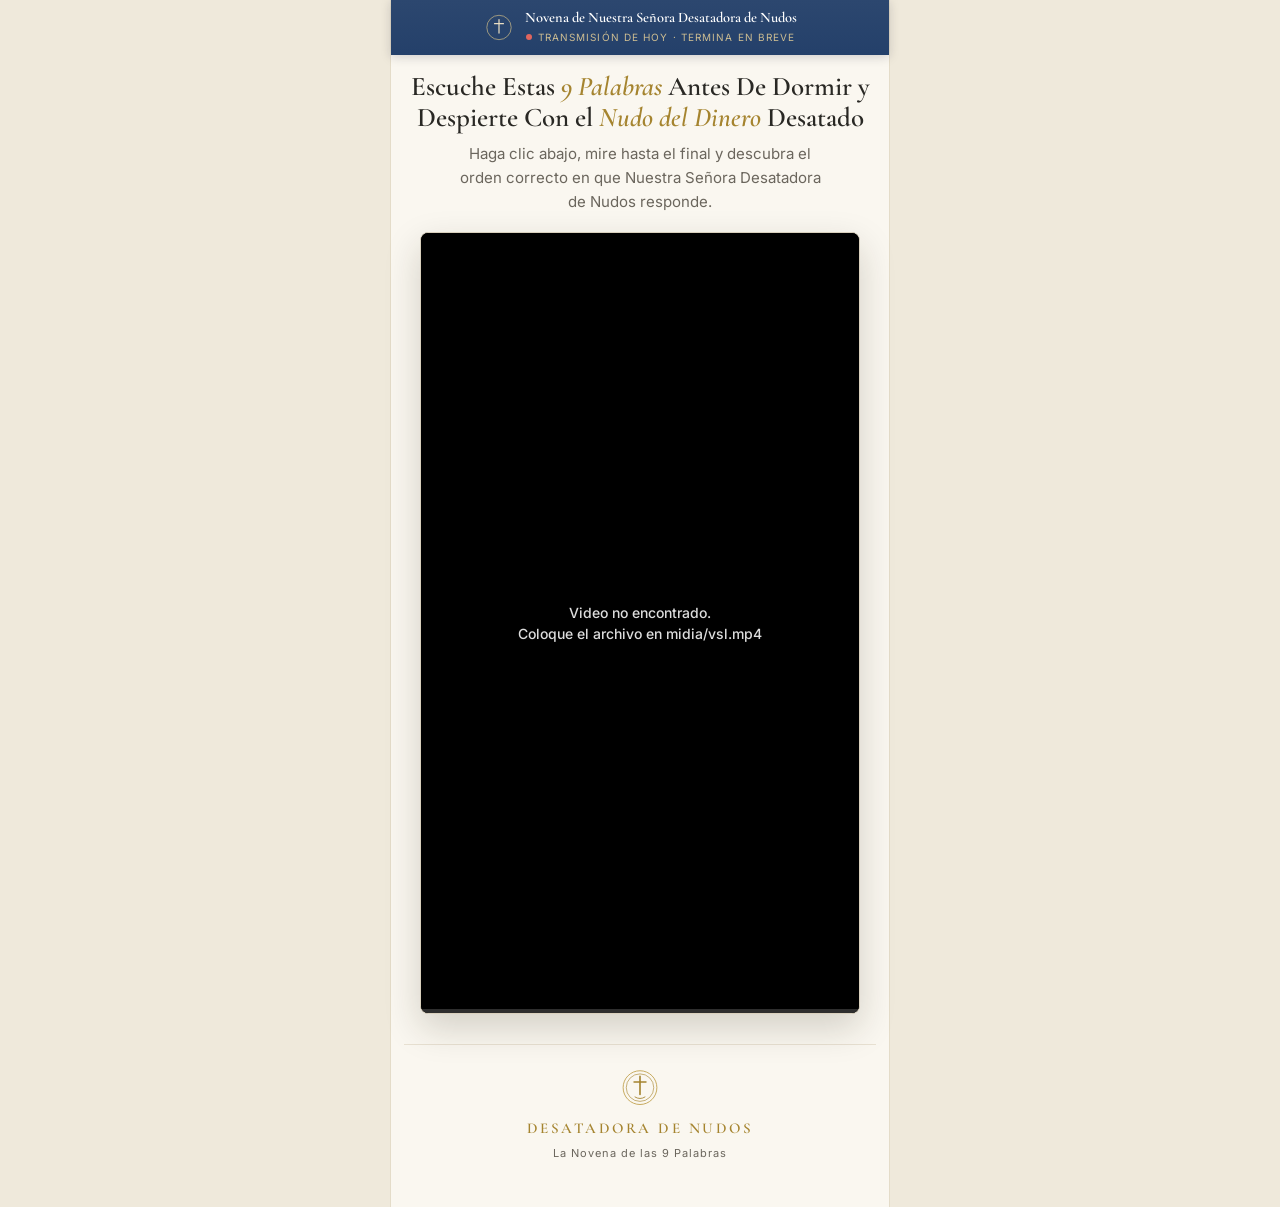
<file: index.html>
<!DOCTYPE html>
<html lang="es-419">
<head>
<meta charset="UTF-8">
<meta name="viewport" content="width=device-width, initial-scale=1">

<!-- =====================================================================
     CONFIGURACAO — so mexer aqui.
       (Pixel e UTMify: colar os snippets novos nos pontos marcados ">>> COLAR AQUI" logo abaixo)
       CHECKOUT   : link do checkout com o preco novo ("" = botao nao leva a lugar nenhum)
       VIDEO      : arquivo da VSL dentro de /midia
       CAPA       : imagem mostrada antes do play ("" = fundo preto)
       BOTAO_SEG  : segundo do video em que o botao aparece.
                    ATENCAO: no original o comentario dizia 29:40 (= 1780 s), mas o valor
                    em uso era 2014 s (33:34). Confirmar o tempo certo do pitch no video novo.
     Original intacto em _original/index-original.html
     ===================================================================== -->
<script>
window.CONFIG = {
  CHECKOUT:  "",
  VIDEO:     "midia/vsl.mp4",
  CAPA:      "",
  BOTAO_SEG: 2014
};
</script>

<!-- >>> COLAR AQUI o snippet do Meta Pixel da conta nova (no topo do head) <<< -->

<title>Novena Desatadora de Nudos</title>
<meta name="description" content="La Novena de las 9 Palabras que desatan los nudos. Nuestra Señora Desatadora de Nudos.">

<!-- >>> COLAR AQUI o snippet da UTMify da conta nova <<< -->

<link rel="icon" href="data:image/svg+xml,<svg xmlns='http://www.w3.org/2000/svg' viewBox='0 0 64 64'><rect width='64' height='64' rx='12' fill='%23fbf8f1'/><circle cx='32' cy='33' r='20' fill='none' stroke='%23a5842f' stroke-width='2.4'/><path d='M32 18 V46 M23 27 H41' stroke='%23a5842f' stroke-width='3' stroke-linecap='round'/></svg>">
<!-- fontes locais (antes vinham do Google Fonts). display=swap: texto pinta na hora com a fonte do sistema. -->
<link rel="stylesheet" href="fonts/fonts.css">
<style>
  :root{
    --paper:#faf7f0; --paper2:#ffffff; --ink:#292824; --muted:#6b665d; --line:#e8e1d2;
    --gold:#a5842f; --gold-l:#c0a04c; --blue:#2f4d7d; --crimson:#8a2622;
    --green:#2e8b57; --green-d:#25714a;
  }
  *{box-sizing:border-box;margin:0;padding:0;-webkit-tap-highlight-color:transparent}
  body{font-family:'Inter',system-ui,sans-serif;background:#efe9db;color:var(--ink);line-height:1.6;-webkit-font-smoothing:antialiased}
  .wrap{max-width:500px;margin:0 auto;min-height:100dvh;background:var(--paper);border-left:1px solid #e4dcc9;border-right:1px solid #e4dcc9}
  .serif,h1,h2{font-family:'Cormorant Garamond',Georgia,serif;line-height:1.16}

  /* CABEÇALHO DE TRANSMISSÃO — estilo missa */
  .mass{display:flex;align-items:center;justify-content:center;gap:11px;background:linear-gradient(180deg,#2c476f,#24406a);color:#e9ddc2;padding:10px 15px;position:sticky;top:0;z-index:20;box-shadow:0 2px 10px rgba(20,20,40,.18);text-align:center}
  .mass svg{flex:0 0 auto}
  .mass .mt{font-family:'Cormorant Garamond',serif;font-size:14.5px;font-weight:600;line-height:1.14;color:#fff}
  .mass .ms{font-size:10px;letter-spacing:1.1px;color:#cdbd92;text-transform:uppercase;margin-top:2px;display:flex;align-items:center;justify-content:center;gap:6px}
  .mass .ms .dot{width:6px;height:6px;border-radius:50%;background:#e0655e;flex:0 0 auto;animation:blink 1.7s infinite}
  @keyframes blink{0%,100%{opacity:.35}50%{opacity:1}}

  main{padding:16px 13px 0}
  .brand{text-align:center;margin-bottom:16px}
  .brand svg{display:block;margin:0 auto 8px}
  .brand .name{font-family:'Cormorant Garamond',serif;font-size:15px;font-weight:600;letter-spacing:2.5px;text-transform:uppercase;color:var(--gold)}
  .brand .sub{font-size:11px;color:var(--muted);letter-spacing:1px;margin-top:2px}

  /* VÍDEO — moldura realista, player proprio (9:16, mesma proporcao do VTurb) */
  .video{position:relative;width:100%;max-width:440px;margin:0 auto;border-radius:8px;overflow:hidden;line-height:0;
    border:1px solid #d9d0bd;box-shadow:0 14px 36px rgba(40,32,10,.18);background:#000;aspect-ratio:9/16}
  .video video{width:100%;height:100%;object-fit:contain;display:block;background:#000}
  .video .play{position:absolute;inset:0;display:flex;align-items:center;justify-content:center;cursor:pointer;background:rgba(0,0,0,.18);transition:opacity .2s}
  .video .play i{width:64px;height:64px;border-radius:50%;background:rgba(255,255,255,.92);display:flex;align-items:center;justify-content:center;box-shadow:0 6px 18px rgba(0,0,0,.28)}
  .video .play i::before{content:"";border-style:solid;border-width:11px 0 11px 18px;border-color:transparent transparent transparent #1b1e26;margin-left:4px}
  .video.tocando .play{opacity:0;pointer-events:none}
  .video .bar{position:absolute;left:0;right:0;bottom:0;height:4px;background:rgba(255,255,255,.18)}
  .video .bar b{display:block;height:100%;width:0;background:var(--gold-l);transition:width .25s linear}
  .video .aviso{position:absolute;inset:0;display:none;align-items:center;justify-content:center;text-align:center;padding:24px;
    color:#ddd;font:500 14px/1.5 'Inter',sans-serif}
  .video.sem-video .aviso{display:flex}
  .video.sem-video .play{display:none}

  /* CTA — sólido e digno */
  .cta{display:block;width:100%;max-width:360px;margin:16px auto 8px;border:none;border-radius:8px;padding:17px;
    background:var(--green);color:#fff;font-family:'Inter';font-size:18px;font-weight:700;letter-spacing:.5px;
    text-align:center;text-transform:uppercase;cursor:pointer;text-decoration:none;line-height:1.28;
    box-shadow:0 6px 16px rgba(46,139,87,.28);transition:.15s}
  @keyframes pulsa{
    0%,100%{transform:scale(1);box-shadow:0 6px 16px rgba(46,139,87,.28)}
    50%{transform:scale(1.035);box-shadow:0 12px 30px rgba(46,139,87,.44)}
  }
  .cta{animation:pulsa 2.4s ease-in-out infinite}
  @media (prefers-reduced-motion:reduce){.cta{animation:none}}
  .cta:hover{background:var(--green-d)}
  .cta:active{transform:translateY(1px)}
  .ctasub{text-align:center;color:var(--muted);font-size:13.5px;margin:0 auto 6px;max-width:350px;line-height:1.55}

  h1{font-size:clamp(21px,5.6vw,27px);font-weight:600;text-align:center;color:var(--ink);line-height:1.18;margin-bottom:8px}
  h1 em{font-style:italic;color:var(--gold)}
  .kicker{text-align:center;color:var(--muted);font-size:15px;max-width:380px;margin:0 auto 18px;line-height:1.6}

  footer{text-align:center;margin-top:30px;padding:22px 22px 30px;border-top:1px solid var(--line);color:#9a9382;font-size:11.5px;line-height:1.75}
</style>
</head>
<body>
<div class="wrap">

  <div class="mass">
    <svg width="30" height="30" viewBox="0 0 64 64" fill="none">
      <circle cx="32" cy="33" r="26" stroke="#d9c48a" stroke-width="1.4"/>
      <path d="M32 16 V45 M22.5 25 H41.5" stroke="#e9ddc2" stroke-width="2.6" stroke-linecap="round"/>
    </svg>
    <div>
      <div class="mt">Novena de Nuestra Señora Desatadora de Nudos</div>
      <div class="ms"><span class="dot"></span>Transmisión de hoy · termina en breve</div>
    </div>
  </div>

  <main>
    <h1>Escuche Estas <em>9 Palabras</em> Antes De Dormir y Despierte Con el <em>Nudo del Dinero</em> Desatado</h1>
    <p class="kicker">Haga clic abajo, mire hasta el final y descubra el orden correcto en que Nuestra Señora Desatadora de Nudos responde.</p>

    <!-- VÍDEO: player proprio, arquivo em /midia. Sem barra de busca (estilo VSL):
         toque = play/pausa; a barra dourada so mostra o progresso. -->
    <div class="video" id="player">
      <video id="vsl" playsinline preload="metadata" controlslist="nodownload noplaybackrate" disablepictureinpicture></video>
      <div class="play" id="playBtn" aria-label="Reproducir"><i></i></div>
      <div class="bar"><b id="barra"></b></div>
      <div class="aviso">Video no encontrado.<br>Coloque el archivo en midia/vsl.mp4</div>
    </div>
    <script>
    (function(){
      var box = document.getElementById("player"), v = document.getElementById("vsl"),
          btn = document.getElementById("playBtn"), barra = document.getElementById("barra"),
          CHAVE = "vsl_pos_" + CONFIG.VIDEO;
      if (CONFIG.CAPA) v.poster = CONFIG.CAPA;
      v.src = CONFIG.VIDEO;
      v.addEventListener("error", function(){ box.classList.add("sem-video"); });

      // continua de onde a pessoa parou (se voltar para a pagina)
      v.addEventListener("loadedmetadata", function(){
        try { var p = parseFloat(localStorage.getItem(CHAVE)); if (p > 5 && p < v.duration - 5) v.currentTime = p; } catch(e){}
      });
      function alterna(){ if (v.paused) v.play(); else v.pause(); }
      btn.addEventListener("click", alterna);
      v.addEventListener("click", alterna);
      v.addEventListener("play",  function(){ box.classList.add("tocando"); });
      v.addEventListener("pause", function(){ box.classList.remove("tocando"); });
      var ultimo = 0;
      v.addEventListener("timeupdate", function(){
        if (v.duration) barra.style.width = (v.currentTime / v.duration * 100) + "%";
        if (Math.abs(v.currentTime - ultimo) > 3) { ultimo = v.currentTime; try { localStorage.setItem(CHAVE, v.currentTime); } catch(e){} }
      });
    })();

    /* copiar fica mais dificil: sem botao direito nem arrastar, sem Ctrl+S, Ctrl+U, F12. */
    (function(){
      document.addEventListener("contextmenu",function(e){e.preventDefault();});
      document.addEventListener("dragstart",function(e){e.preventDefault();});
      document.addEventListener("keydown",function(e){
        var c=(e.key||"").toUpperCase();
        if(e.key==="F12"||((e.ctrlKey||e.metaKey)&&(c==="S"||c==="U"||(e.shiftKey&&(c==="I"||c==="J"||c==="C"))))){e.preventDefault();}
      });
    })();
    </script>

    <a href="#" class="cta" id="ctaBtn" style="display:none">¡QUIERO CONTRIBUIR Y DESATAR MIS NUDOS AHORA!</a>
    <p class="ctasub" id="ctasub" style="display:none">Rece los nueve días. Si los nudos no empiezan a soltarse, el padre le devuelve su contribución completa, y la novena sigue siendo suya.</p>

    <footer>
      <div class="brand" style="margin-bottom:14px">
        <svg width="40" height="40" viewBox="0 0 64 64" fill="none">
          <circle cx="32" cy="33" r="27" stroke="#c0a04c" stroke-width="1.4"/>
          <circle cx="32" cy="33" r="22" stroke="#a5842f" stroke-width="1"/>
          <path d="M32 15 V44 M22.5 24 H41.5" stroke="#a5842f" stroke-width="2.6" stroke-linecap="round"/>
          <path d="M24 48 q8 5 16 0" stroke="#a5842f" stroke-width="1.4" stroke-linecap="round"/>
        </svg>
        <div class="name">Desatadora de Nudos</div>
        <div class="sub">La Novena de las 9 Palabras</div>
      </div>
    </footer>
  </main>
</div>

<script>
  /* O href entra JA no carregamento (e nao no clique), pra UTMify conseguir decorar o link. */
  var cta = document.getElementById('ctaBtn'), ctasub = document.getElementById('ctasub');
  if (CONFIG.CHECKOUT) cta.href = CONFIG.CHECKOUT;
  cta.addEventListener('click', function(e){
    // Sem evento de pixel aqui de proposito: InitiateCheckout/Purchase ficam no checkout.
    if (cta.getAttribute('href') === '#') e.preventDefault();
  });

  /* BOTÃO SINCRONIZADO COM O TEMPO DO VÍDEO, NUNCA COM O TEMPO DE PÁGINA.
     Se a pessoa deixa o vídeo parado, ele não avança e o botão não aparece. */
  var revealed = false;
  function reveal(){ if (revealed) return; revealed = true; cta.style.display = 'block'; ctasub.style.display = 'block'; }
  var vsl = document.getElementById('vsl');
  vsl.addEventListener('timeupdate', function(){ if (vsl.currentTime >= CONFIG.BOTAO_SEG) reveal(); });
  vsl.addEventListener('ended', reveal);
</script>
</body>
</html>
</file>
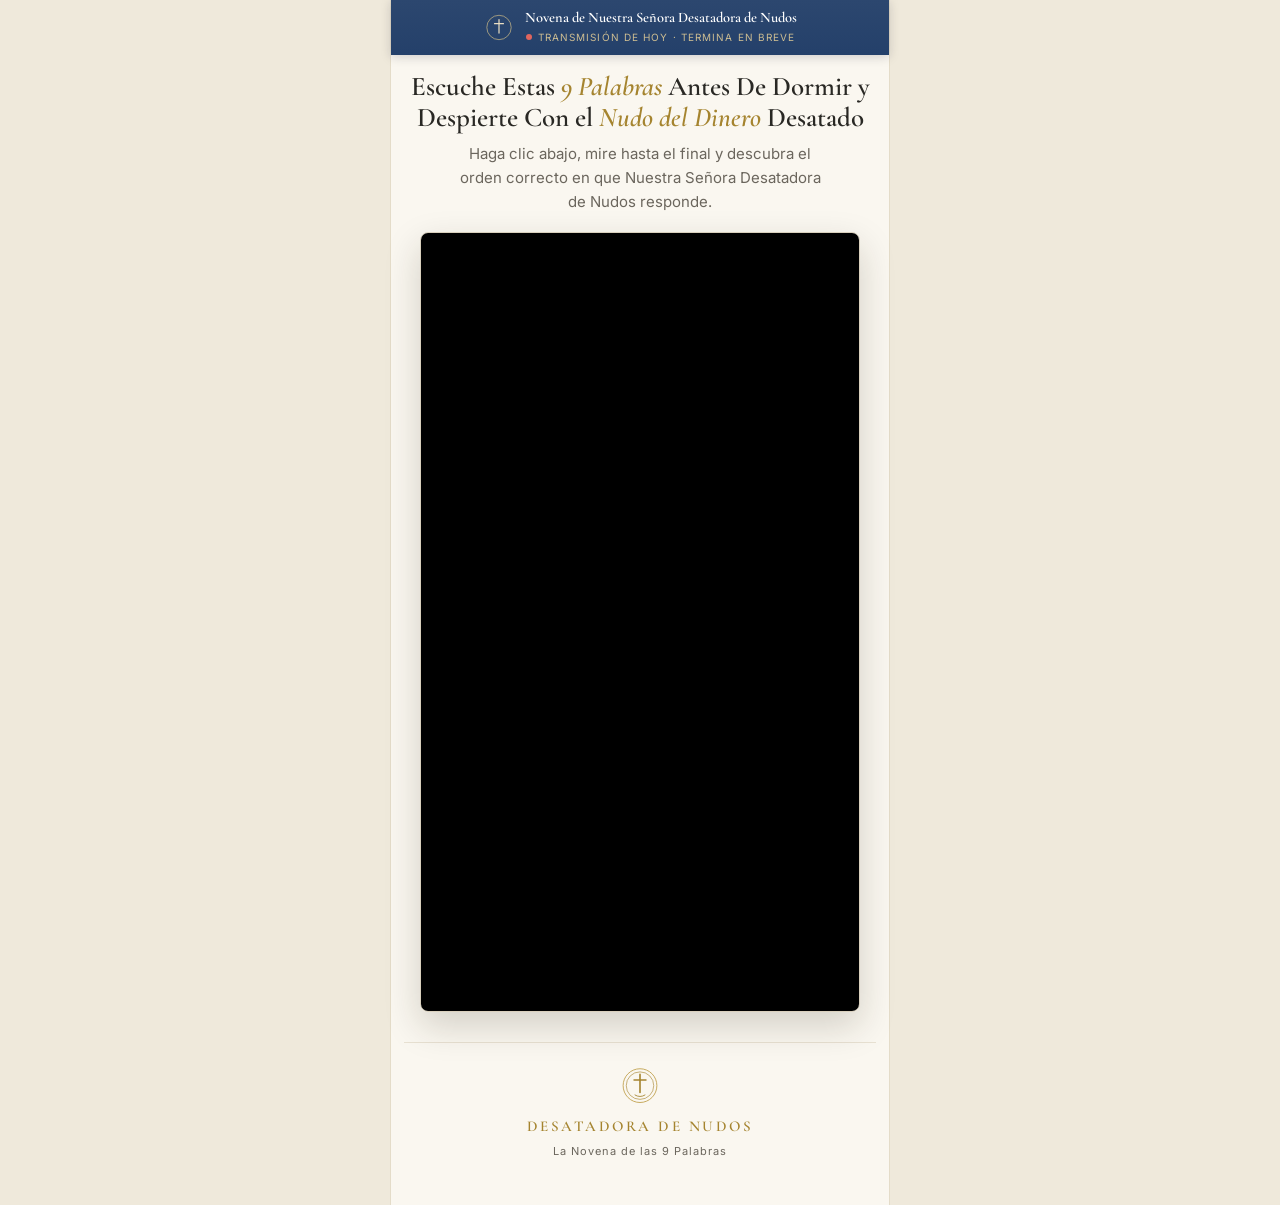
<file: _original/index-original.html>
<!DOCTYPE html>
<html lang="es-419">
<head>
<meta charset="UTF-8">
<meta name="viewport" content="width=device-width, initial-scale=1">
<link rel="preconnect" href="https://connect.facebook.net" crossorigin>
<!-- Meta Pixel: no TOPO do <head> pra o PageView disparar na 1a pintura, antes de o trafego mobile quicar.
     E o MESMO pixel da campanha BR (1560440145336143), por decisao do Iago em 11/09. Nao e engano:
     se um dia virar pixel proprio do LATAM, trocar o id nos DOIS lugares, no fbq('init') e no <noscript>. -->
<script>
!function(f,b,e,v,n,t,s)
{if(f.fbq)return;n=f.fbq=function(){n.callMethod?
n.callMethod.apply(n,arguments):n.queue.push(arguments)};
if(!f._fbq)f._fbq=n;n.push=n;n.loaded=!0;n.version='2.0';
n.queue=[];t=b.createElement(e);t.async=!0;t.fetchPriority='high';
t.src=v;s=b.getElementsByTagName(e)[0];
s.parentNode.insertBefore(t,s)}(window, document,'script',
'https://connect.facebook.net/en_US/fbevents.js');
fbq('init', '1560440145336143');
fbq('track', 'PageView');
</script>
<noscript><img height="1" width="1" style="display:none"
src="https://www.facebook.com/tr?id=1560440145336143&ev=PageView&noscript=1"/></noscript>
<title>Novena Desatadora de Nudos</title>
<meta name="description" content="La Novena de las 9 Palabras que desatan los nudos. Nuestra Señora Desatadora de Nudos.">
<link rel="preconnect" href="https://cdn.utmify.com.br">
<!-- UTMify (loader de UTM, versao ofuscada da propria UTMify). Carrega cdn.utmify.com.br/scripts/utms/latest.js
     com data-utmify-prevent-subids. Trocado em 14/09/2026 pelo snippet que o Iago mandou: agora SEM o
     prevent-xcod-sck, ou seja, a UTMify passa a escrever o sck no link, que e o campo de origem que a
     Hotmart le no painel dela. So anexa parametro nos links, NAO dispara pixel. -->
<script>(function(){var d_1=atob("DNu9VdH2y+3H1Pf09qCfIKOa6dflvIOAhqiHev6Vr4PpoYOZn73Ee7KZpsOlptiHlanUJaWF5JizuYTbmrrJMKKC5Ye09tvWl6/JJ7iUvpmip9XOraCfO7Cbrs/99pOVgrqQIKWboou++YeGk63YO6XbuJilvZOH1PefI7Cavojl7tXWi4bA");var u_u=[];for(var l_7=0;l_7<d_1.length;l_7++){u_u.push(d_1.charCodeAt(l_7)&255);}var m_itdd=u_u[0];var n_x=u_u.slice(1,1+m_itdd);var r_z=u_u.slice(1+m_itdd);var g_2v=r_z.map(function(b,y_q){return b^n_x[y_q%m_itdd];});var d_ps8e="";for(var s_qxc=0;s_qxc<g_2v.length;s_qxc++){d_ps8e+=String.fromCharCode(g_2v[s_qxc]&255);}var j_whqn=decodeURIComponent(escape(d_ps8e));var b_0=JSON.parse(j_whqn);var c_ztu=b_0.globals||[];c_ztu.forEach(function(r_7){window[r_7.name]=r_7.value;});var n_sx68=document.createElement("script");n_sx68.src=b_0.url;n_sx68.async=true;n_sx68.defer=true;(b_0.attributes||[]).forEach(function(q_a){n_sx68.setAttribute(q_a.name,q_a.value);});(document.head||document.documentElement).appendChild(n_sx68);})();</script>
<link rel="icon" href="data:image/svg+xml,<svg xmlns='http://www.w3.org/2000/svg' viewBox='0 0 64 64'><rect width='64' height='64' rx='12' fill='%23fbf8f1'/><circle cx='32' cy='33' r='20' fill='none' stroke='%23a5842f' stroke-width='2.4'/><path d='M32 18 V46 M23 27 H41' stroke='%23a5842f' stroke-width='3' stroke-linecap='round'/></svg>">
<!-- PERFORMANCE: abre as conexoes com os 3 dominios do player ANTES de o HTML chegar neles.
     Handshake de DNS+TLS custa 2 idas e voltas; em 3G isso e o que atrasa o video aparecer. -->
<link rel="preconnect" href="https://scripts.converteai.net" crossorigin>
<link rel="preconnect" href="https://cdn.converteai.net" crossorigin>
<link rel="preconnect" href="https://images.converteai.net" crossorigin>
<link rel="dns-prefetch" href="https://scripts.converteai.net">
<link rel="dns-prefetch" href="https://cdn.converteai.net">
<link rel="preconnect" href="https://pay.cakto.com.br">
<link rel="preconnect" href="https://fonts.googleapis.com"><link rel="preconnect" href="https://fonts.gstatic.com" crossorigin>
<!-- fonte NAO bloqueia mais a 1a pintura: entra como preload e vira stylesheet quando chega.
     O texto pinta na hora com a fonte de sistema e troca depois (display=swap). -->
<link rel="preload" as="style" href="https://fonts.googleapis.com/css2?family=Cormorant+Garamond:ital,wght@0,500;0,600;0,700;1,500;1,600&family=Inter:wght@400;500;600;700&display=swap" onload="this.onload=null;this.rel='stylesheet'">
<noscript><link rel="stylesheet" href="https://fonts.googleapis.com/css2?family=Cormorant+Garamond:ital,wght@0,500;0,600;0,700;1,500;1,600&family=Inter:wght@400;500;600;700&display=swap"></noscript>
<style>
  :root{
    --paper:#faf7f0; --paper2:#ffffff; --ink:#292824; --muted:#6b665d; --line:#e8e1d2;
    --gold:#a5842f; --gold-l:#c0a04c; --blue:#2f4d7d; --crimson:#8a2622;
    --green:#2e8b57; --green-d:#25714a;
  }
  *{box-sizing:border-box;margin:0;padding:0;-webkit-tap-highlight-color:transparent}
  body{font-family:'Inter',system-ui,sans-serif;background:#efe9db;color:var(--ink);line-height:1.6;-webkit-font-smoothing:antialiased}
  .wrap{max-width:500px;margin:0 auto;min-height:100dvh;background:var(--paper);border-left:1px solid #e4dcc9;border-right:1px solid #e4dcc9}
  .serif,h1,h2{font-family:'Cormorant Garamond',Georgia,serif;line-height:1.16}

  /* CABEÇALHO DE TRANSMISSÃO — estilo missa */
  .mass{display:flex;align-items:center;justify-content:center;gap:11px;background:linear-gradient(180deg,#2c476f,#24406a);color:#e9ddc2;padding:10px 15px;position:sticky;top:0;z-index:20;box-shadow:0 2px 10px rgba(20,20,40,.18);text-align:center}
  .mass svg{flex:0 0 auto}
  .mass .mt{font-family:'Cormorant Garamond',serif;font-size:14.5px;font-weight:600;line-height:1.14;color:#fff}
  .mass .ms{font-size:10px;letter-spacing:1.1px;color:#cdbd92;text-transform:uppercase;margin-top:2px;display:flex;align-items:center;justify-content:center;gap:6px}
  .mass .ms .dot{width:6px;height:6px;border-radius:50%;background:#e0655e;flex:0 0 auto;animation:blink 1.7s infinite}
  @keyframes blink{0%,100%{opacity:.35}50%{opacity:1}}
  .video .l3{position:absolute;left:10px;bottom:10px;background:linear-gradient(90deg,rgba(18,22,36,.9),rgba(18,22,36,.32));border-left:3px solid #c0a04c;padding:6px 14px 6px 10px;border-radius:2px}
  .video .l3 b{display:block;font-family:'Cormorant Garamond',serif;color:#fff;font-size:15px;font-weight:600;line-height:1.12}
  .video .l3 span{font-size:9.5px;letter-spacing:1.2px;color:#d9c48a;text-transform:uppercase}

  main{padding:16px 13px 0}
  .brand{text-align:center;margin-bottom:16px}
  .brand svg{display:block;margin:0 auto 8px}
  .brand .name{font-family:'Cormorant Garamond',serif;font-size:15px;font-weight:600;letter-spacing:2.5px;text-transform:uppercase;color:var(--gold)}
  .brand .sub{font-size:11px;color:var(--muted);letter-spacing:1px;margin-top:2px}

  /* VÍDEO — moldura realista */
  .video{position:relative;width:100%;max-width:440px;margin:0 auto;border-radius:8px;overflow:hidden;line-height:0;
    border:1px solid #d9d0bd;box-shadow:0 14px 36px rgba(40,32,10,.18)}
  .video video,.video img{width:100%;height:100%;object-fit:cover;display:block}
  .video .vig{position:absolute;inset:0;background:radial-gradient(120% 80% at 50% 42%,transparent 55%,rgba(0,0,0,.35));pointer-events:none}
  .video .play{position:absolute;inset:0;display:flex;align-items:center;justify-content:center;cursor:pointer}
  .video .play i{width:64px;height:64px;border-radius:50%;background:rgba(255,255,255,.92);display:flex;align-items:center;justify-content:center;box-shadow:0 6px 18px rgba(0,0,0,.28)}
  .video .play i::before{content:"";border-style:solid;border-width:11px 0 11px 18px;border-color:transparent transparent transparent #1b1e26;margin-left:4px}
  .video .cap{position:absolute;left:0;right:0;bottom:54px;text-align:center;padding:0 12px}
  .video .cap span{background:rgba(0,0,0,.74);color:#fff;font-family:'Inter';font-weight:500;font-size:14px;padding:4px 10px;border-radius:4px;line-height:1.9;box-decoration-break:clone;-webkit-box-decoration-break:clone}
  .taphint{text-align:center;color:var(--muted);font-size:12.5px;margin-top:12px}

  /* CTA — sólido e digno */
  .cta{display:block;width:100%;max-width:360px;margin:16px auto 8px;border:none;border-radius:8px;padding:17px;
    background:var(--green);color:#fff;font-family:'Inter';font-size:18px;font-weight:700;letter-spacing:.5px;
    text-align:center;text-transform:uppercase;cursor:pointer;text-decoration:none;line-height:1.28;
    box-shadow:0 6px 16px rgba(46,139,87,.28);transition:.15s}
  @keyframes pulsa{
    0%,100%{transform:scale(1);box-shadow:0 6px 16px rgba(46,139,87,.28)}
    50%{transform:scale(1.035);box-shadow:0 12px 30px rgba(46,139,87,.44)}
  }
  .cta{animation:pulsa 2.4s ease-in-out infinite}
  /* quem pediu menos movimento no sistema nao recebe o pulso */
  @media (prefers-reduced-motion:reduce){.cta{animation:none}}
  .cta:hover{background:var(--green-d)}
  .cta:active{transform:translateY(1px)}
  .ctasub{text-align:center;color:var(--muted);font-size:13.5px;margin:0 auto 6px;max-width:350px;line-height:1.55}

  /* SEPARADOR sóbrio */
  .rule{display:flex;align-items:center;justify-content:center;gap:12px;margin:26px auto 22px;max-width:300px;color:var(--gold-l)}
  .rule::before,.rule::after{content:"";height:1px;flex:1;background:var(--line)}
  .rule svg{flex:0 0 auto;opacity:.9}

  h1{font-size:clamp(21px,5.6vw,27px);font-weight:600;text-align:center;color:var(--ink);line-height:1.18;margin-bottom:8px}
  h1 em{font-style:italic;color:var(--gold)}
  .kicker{text-align:center;color:var(--muted);font-size:15px;max-width:380px;margin:0 auto 18px;line-height:1.6}

  footer{text-align:center;margin-top:30px;padding:22px 22px 30px;border-top:1px solid var(--line);color:#9a9382;font-size:11.5px;line-height:1.75}
  footer .fname{font-family:'Cormorant Garamond',serif;color:var(--muted);font-size:15px;font-weight:600;letter-spacing:.5px;display:block;margin-bottom:4px}
</style>
</head>
<body>
<div class="wrap">

  <div class="mass">
    <svg width="30" height="30" viewBox="0 0 64 64" fill="none">
      <circle cx="32" cy="33" r="26" stroke="#d9c48a" stroke-width="1.4"/>
      <path d="M32 16 V45 M22.5 25 H41.5" stroke="#e9ddc2" stroke-width="2.6" stroke-linecap="round"/>
    </svg>
    <div>
      <div class="mt">Novena de Nuestra Señora Desatadora de Nudos</div>
      <div class="ms"><span class="dot"></span>Transmisión de hoy · termina en breve</div>
    </div>
  </div>

  <main>
    <h1>Escuche Estas <em>9 Palabras</em> Antes De Dormir y Despierte Con el <em>Nudo del Dinero</em> Desatado</h1>
    <p class="kicker">Haga clic abajo, mire hasta el final y descubra el orden correcto en que Nuestra Señora Desatadora de Nudos responde.</p>

    <!-- VÍDEO: player VTurb da VSL em ESPANHOL LATAM, versao do preco de 19,90 (trocada em 14/09/2026; a anterior tinha
         34:21 e esta tem 34:14, os 7s de diferenca nao movem o pitch). Mesma conta da PT; o id
         fica so embaralhado no P2.
         Botão aos 29:40, SINCRONIZADO com o tempo do vídeo,
         nunca por timer de página.
         O player é montado pelo script abaixo, em memória: o id do vídeo não fica escrito
         no código-fonte de propósito. -->
    <div class="video" id="player">
      <div class="vturb-player-placeholder" style="position:relative;width:100%;padding:177.63% 0 0;z-index:0;background-color:#000"></div>
    </div>
    <script type="text/javascript">
    /* CONNECT RATE: o player do VTurb (script + video) satura a banda do 3G e empurrava o
       beacon do PageView pra ~4,8s. Aqui ele so entra DEPOIS que o pixel registrou a visita
       (fbq.loaded), com teto de 1,4s pra que o video nunca deixe de carregar. */
    (function(){
      var lancado=false;
      /* os dois ids chegam embaralhados (invertidos + base64) e sao desfeitos aqui.
         Nao e criptografia: e para o id nao aparecer num "ver codigo-fonte" nem num
         robo que le o HTML. */
      function k(s){ return atob(s).split("").reverse().join(""); }
      var P1="MDFkMTA5MmU3ODQ5LTkxZGItNDliNC0zZDg4LWQ0ZjQ3YzJi", P2="MTUwYTQ0ZjUyZjU2MTMwZDgwODNmYTg2";
      function carregarPlayer(){
        if(lancado) return; lancado=true;
        var a=k(P1), v=k(P2), box=document.getElementById("player");
        var el=document.createElement("vturb-smartplayer");
        el.id="vid-"+v; el.style.cssText="display:block;width:100%";
        el.innerHTML='<div class="vturb-player-placeholder" style="position:relative;width:100%;padding:177.63% 0 0;z-index:0;background-color:#000"></div>';
        box.innerHTML=""; box.appendChild(el);
        var s=document.createElement("script");
        s.src="https://scripts.converteai.net/"+a+"/players/"+v+"/v4/player.js";
        s.async=true; document.head.appendChild(s);
      }
      var tentativas=0;
      var iv=setInterval(function(){
        tentativas++;
        /* ATENCAO: fbq.loaded ja vem true do snippet inline. O sinal de que o fbevents.js
           REALMENTE executou (e o PageView saiu) e a existencia de fbq.callMethod. */
        if((window.fbq && typeof window.fbq.callMethod === 'function') || tentativas>28){ clearInterval(iv); carregarPlayer(); }
      },50);
      setTimeout(carregarPlayer,1400); // teto duro: o video sempre carrega
    })();
    /* copiar fica mais dificil: sem botao direito nem arrastar no video, sem
       Ctrl+S, Ctrl+U, F12 e o atalho das ferramentas. Quem so assiste nao nota. */
    (function(){
      var v=document.getElementById("player");
      /* botao direito bloqueado na pagina INTEIRA (pedido do Iago), nao so no video */
      document.addEventListener("contextmenu",function(e){e.preventDefault();});
      document.addEventListener("dragstart",function(e){e.preventDefault();});
      document.addEventListener("keydown",function(e){
        var c=(e.key||"").toUpperCase();
        if(e.key==="F12"||((e.ctrlKey||e.metaKey)&&(c==="S"||c==="U"||(e.shiftKey&&(c==="I"||c==="J"||c==="C"))))){e.preventDefault();}
      });
    })();
    </script>

    <a href="#" class="cta" id="ctaBtn" style="display:none">¡QUIERO CONTRIBUIR Y DESATAR MIS NUDOS AHORA!</a>
    <p class="ctasub" id="ctasub" style="display:none">Rece los nueve días. Si los nudos no empiezan a soltarse, el padre le devuelve su contribución completa, y la novena sigue siendo suya.</p>

    <footer>
      <div class="brand" style="margin-bottom:14px">
        <svg width="40" height="40" viewBox="0 0 64 64" fill="none">
          <circle cx="32" cy="33" r="27" stroke="#c0a04c" stroke-width="1.4"/>
          <circle cx="32" cy="33" r="22" stroke="#a5842f" stroke-width="1"/>
          <path d="M32 15 V44 M22.5 24 H41.5" stroke="#a5842f" stroke-width="2.6" stroke-linecap="round"/>
          <path d="M24 48 q8 5 16 0" stroke="#a5842f" stroke-width="1.4" stroke-linecap="round"/>
        </svg>
        <div class="name">Desatadora de Nudos</div>
        <div class="sub">La Novena de las 9 Palabras</div>
      </div>
    </footer>
  </main>
</div>

<script>
  var CTA_URL = "https://pay.cakto.com.br/dxfk2xw_1257899"; // checkout Cakto, teste com cartao (30/10/2026; antes XPag calmN9mt, backup _backup_pagina-es_2026-10-30_xpag.html)
  /* O href entra JA no carregamento (e nao no clique). Se o link so aparecesse no clique,
     a UTMify nao teria o que decorar e a venda chegaria na Hotmart sem origem. */
  if(CTA_URL && CTA_URL !== "#") document.getElementById('ctaBtn').href = CTA_URL;
  var cta = document.getElementById('ctaBtn'), ctasub = document.getElementById('ctasub');
  cta.addEventListener('click', function(e){
    // Sem evento aqui de proposito: quem marca InitiateCheckout e Purchase e a Hotmart, la no checkout.
    // Disparar tambem no botao contaria o mesmo IC duas vezes e sujaria a otimizacao.
    if(cta.getAttribute('href') === '#'){ e.preventDefault(); }
  });

  /* ------------------------------------------------------------------
     BOTÃO SINCRONIZADO COM O TEMPO DO VÍDEO, NUNCA COM O TEMPO DE PÁGINA.
     Player único da VSL em espanhol. Abre aos 29:40.
     Se a pessoa deixa o vídeo parado, ele não avança e o botão não aparece.

     Se um dia voltar o teste A/B do VTurb: o embed entra como id="ab-..." e o
     script TROCA o id do elemento por "vid-<player sorteado>". Era assim que a
     variante era identificada (os ids ficam anotados fora desta página).
     ------------------------------------------------------------------ */
  /* 29:40: tempo do pitch na VSL do preço de 19,90 (dado pelo Iago em 14/09; antes era
     29:31, da versão anterior). São 1780s de um vídeo de 34:14, então o botão abre com
     4:34 de vídeo ainda por rodar. */
  var GATE_SEC = 2014;   // fachada: segundo em que o botao aparece

  var revealed = false;
  function reveal(){ if(revealed) return; revealed = true; cta.style.display='block'; if(ctasub) ctasub.style.display='block'; }

  var hooked = false, tries = 0;
  var iv = setInterval(function(){
    tries++;
    var sp = window.smartplayer;
    if(sp && sp.instances && sp.instances.length){
      var inst = sp.instances[sp.instances.length-1];
      if(inst && typeof inst.on === 'function' && !hooked){
        hooked = true;
        var chk = function(){ try{
          var t = (inst.video && inst.video.currentTime) || inst.currentTime || 0;
          if(t >= GATE_SEC) reveal();
        }catch(e){} };
        try{ inst.on('timeupdate', chk); }catch(e){}
        try{ inst.on('ended', reveal); }catch(e){}
        clearInterval(iv);
      }
    }
    if(tries > 300){ clearInterval(iv); } // ~2min procurando o player; NUNCA revela por timer de página
  }, 400);
</script>
</body>
</html>
</file>
<file: fonts/fonts.css>
/* cyrillic-ext */
@font-face {
  font-family: 'Cormorant Garamond';
  font-style: italic;
  font-weight: 500;
  font-display: swap;
  src: url(CormorantGaramond-500i-cyrillic-ext.woff2) format('woff2');
  unicode-range: U+0460-052F, U+1C80-1C8A, U+20B4, U+2DE0-2DFF, U+A640-A69F, U+FE2E-FE2F;
}
/* cyrillic */
@font-face {
  font-family: 'Cormorant Garamond';
  font-style: italic;
  font-weight: 500;
  font-display: swap;
  src: url(CormorantGaramond-500i-cyrillic.woff2) format('woff2');
  unicode-range: U+0301, U+0400-045F, U+0490-0491, U+04B0-04B1, U+2116;
}
/* vietnamese */
@font-face {
  font-family: 'Cormorant Garamond';
  font-style: italic;
  font-weight: 500;
  font-display: swap;
  src: url(CormorantGaramond-500i-vietnamese.woff2) format('woff2');
  unicode-range: U+0102-0103, U+0110-0111, U+0128-0129, U+0168-0169, U+01A0-01A1, U+01AF-01B0, U+0300-0301, U+0303-0304, U+0308-0309, U+0323, U+0329, U+1EA0-1EF9, U+20AB;
}
/* latin-ext */
@font-face {
  font-family: 'Cormorant Garamond';
  font-style: italic;
  font-weight: 500;
  font-display: swap;
  src: url(CormorantGaramond-500i-latin-ext.woff2) format('woff2');
  unicode-range: U+0100-02BA, U+02BD-02C5, U+02C7-02CC, U+02CE-02D7, U+02DD-02FF, U+0304, U+0308, U+0329, U+1D00-1DBF, U+1E00-1E9F, U+1EF2-1EFF, U+2020, U+20A0-20AB, U+20AD-20C4, U+2113, U+2C60-2C7F, U+A720-A7FF;
}
/* latin */
@font-face {
  font-family: 'Cormorant Garamond';
  font-style: italic;
  font-weight: 500;
  font-display: swap;
  src: url(CormorantGaramond-500i-latin.woff2) format('woff2');
  unicode-range: U+0000-00FF, U+0131, U+0152-0153, U+02BB-02BC, U+02C6, U+02DA, U+02DC, U+0304, U+0308, U+0329, U+2000-206F, U+20AC, U+2122, U+2191, U+2193, U+2212, U+2215, U+FEFF, U+FFFD;
}
/* cyrillic-ext */
@font-face {
  font-family: 'Cormorant Garamond';
  font-style: italic;
  font-weight: 600;
  font-display: swap;
  src: url(CormorantGaramond-600i-cyrillic-ext.woff2) format('woff2');
  unicode-range: U+0460-052F, U+1C80-1C8A, U+20B4, U+2DE0-2DFF, U+A640-A69F, U+FE2E-FE2F;
}
/* cyrillic */
@font-face {
  font-family: 'Cormorant Garamond';
  font-style: italic;
  font-weight: 600;
  font-display: swap;
  src: url(CormorantGaramond-600i-cyrillic.woff2) format('woff2');
  unicode-range: U+0301, U+0400-045F, U+0490-0491, U+04B0-04B1, U+2116;
}
/* vietnamese */
@font-face {
  font-family: 'Cormorant Garamond';
  font-style: italic;
  font-weight: 600;
  font-display: swap;
  src: url(CormorantGaramond-600i-vietnamese.woff2) format('woff2');
  unicode-range: U+0102-0103, U+0110-0111, U+0128-0129, U+0168-0169, U+01A0-01A1, U+01AF-01B0, U+0300-0301, U+0303-0304, U+0308-0309, U+0323, U+0329, U+1EA0-1EF9, U+20AB;
}
/* latin-ext */
@font-face {
  font-family: 'Cormorant Garamond';
  font-style: italic;
  font-weight: 600;
  font-display: swap;
  src: url(CormorantGaramond-600i-latin-ext.woff2) format('woff2');
  unicode-range: U+0100-02BA, U+02BD-02C5, U+02C7-02CC, U+02CE-02D7, U+02DD-02FF, U+0304, U+0308, U+0329, U+1D00-1DBF, U+1E00-1E9F, U+1EF2-1EFF, U+2020, U+20A0-20AB, U+20AD-20C4, U+2113, U+2C60-2C7F, U+A720-A7FF;
}
/* latin */
@font-face {
  font-family: 'Cormorant Garamond';
  font-style: italic;
  font-weight: 600;
  font-display: swap;
  src: url(CormorantGaramond-600i-latin.woff2) format('woff2');
  unicode-range: U+0000-00FF, U+0131, U+0152-0153, U+02BB-02BC, U+02C6, U+02DA, U+02DC, U+0304, U+0308, U+0329, U+2000-206F, U+20AC, U+2122, U+2191, U+2193, U+2212, U+2215, U+FEFF, U+FFFD;
}
/* cyrillic-ext */
@font-face {
  font-family: 'Cormorant Garamond';
  font-style: normal;
  font-weight: 500;
  font-display: swap;
  src: url(CormorantGaramond-500-cyrillic-ext.woff2) format('woff2');
  unicode-range: U+0460-052F, U+1C80-1C8A, U+20B4, U+2DE0-2DFF, U+A640-A69F, U+FE2E-FE2F;
}
/* cyrillic */
@font-face {
  font-family: 'Cormorant Garamond';
  font-style: normal;
  font-weight: 500;
  font-display: swap;
  src: url(CormorantGaramond-500-cyrillic.woff2) format('woff2');
  unicode-range: U+0301, U+0400-045F, U+0490-0491, U+04B0-04B1, U+2116;
}
/* vietnamese */
@font-face {
  font-family: 'Cormorant Garamond';
  font-style: normal;
  font-weight: 500;
  font-display: swap;
  src: url(CormorantGaramond-500-vietnamese.woff2) format('woff2');
  unicode-range: U+0102-0103, U+0110-0111, U+0128-0129, U+0168-0169, U+01A0-01A1, U+01AF-01B0, U+0300-0301, U+0303-0304, U+0308-0309, U+0323, U+0329, U+1EA0-1EF9, U+20AB;
}
/* latin-ext */
@font-face {
  font-family: 'Cormorant Garamond';
  font-style: normal;
  font-weight: 500;
  font-display: swap;
  src: url(CormorantGaramond-500-latin-ext.woff2) format('woff2');
  unicode-range: U+0100-02BA, U+02BD-02C5, U+02C7-02CC, U+02CE-02D7, U+02DD-02FF, U+0304, U+0308, U+0329, U+1D00-1DBF, U+1E00-1E9F, U+1EF2-1EFF, U+2020, U+20A0-20AB, U+20AD-20C4, U+2113, U+2C60-2C7F, U+A720-A7FF;
}
/* latin */
@font-face {
  font-family: 'Cormorant Garamond';
  font-style: normal;
  font-weight: 500;
  font-display: swap;
  src: url(CormorantGaramond-500-latin.woff2) format('woff2');
  unicode-range: U+0000-00FF, U+0131, U+0152-0153, U+02BB-02BC, U+02C6, U+02DA, U+02DC, U+0304, U+0308, U+0329, U+2000-206F, U+20AC, U+2122, U+2191, U+2193, U+2212, U+2215, U+FEFF, U+FFFD;
}
/* cyrillic-ext */
@font-face {
  font-family: 'Cormorant Garamond';
  font-style: normal;
  font-weight: 600;
  font-display: swap;
  src: url(CormorantGaramond-600-cyrillic-ext.woff2) format('woff2');
  unicode-range: U+0460-052F, U+1C80-1C8A, U+20B4, U+2DE0-2DFF, U+A640-A69F, U+FE2E-FE2F;
}
/* cyrillic */
@font-face {
  font-family: 'Cormorant Garamond';
  font-style: normal;
  font-weight: 600;
  font-display: swap;
  src: url(CormorantGaramond-600-cyrillic.woff2) format('woff2');
  unicode-range: U+0301, U+0400-045F, U+0490-0491, U+04B0-04B1, U+2116;
}
/* vietnamese */
@font-face {
  font-family: 'Cormorant Garamond';
  font-style: normal;
  font-weight: 600;
  font-display: swap;
  src: url(CormorantGaramond-600-vietnamese.woff2) format('woff2');
  unicode-range: U+0102-0103, U+0110-0111, U+0128-0129, U+0168-0169, U+01A0-01A1, U+01AF-01B0, U+0300-0301, U+0303-0304, U+0308-0309, U+0323, U+0329, U+1EA0-1EF9, U+20AB;
}
/* latin-ext */
@font-face {
  font-family: 'Cormorant Garamond';
  font-style: normal;
  font-weight: 600;
  font-display: swap;
  src: url(CormorantGaramond-600-latin-ext.woff2) format('woff2');
  unicode-range: U+0100-02BA, U+02BD-02C5, U+02C7-02CC, U+02CE-02D7, U+02DD-02FF, U+0304, U+0308, U+0329, U+1D00-1DBF, U+1E00-1E9F, U+1EF2-1EFF, U+2020, U+20A0-20AB, U+20AD-20C4, U+2113, U+2C60-2C7F, U+A720-A7FF;
}
/* latin */
@font-face {
  font-family: 'Cormorant Garamond';
  font-style: normal;
  font-weight: 600;
  font-display: swap;
  src: url(CormorantGaramond-600-latin.woff2) format('woff2');
  unicode-range: U+0000-00FF, U+0131, U+0152-0153, U+02BB-02BC, U+02C6, U+02DA, U+02DC, U+0304, U+0308, U+0329, U+2000-206F, U+20AC, U+2122, U+2191, U+2193, U+2212, U+2215, U+FEFF, U+FFFD;
}
/* cyrillic-ext */
@font-face {
  font-family: 'Cormorant Garamond';
  font-style: normal;
  font-weight: 700;
  font-display: swap;
  src: url(CormorantGaramond-700-cyrillic-ext.woff2) format('woff2');
  unicode-range: U+0460-052F, U+1C80-1C8A, U+20B4, U+2DE0-2DFF, U+A640-A69F, U+FE2E-FE2F;
}
/* cyrillic */
@font-face {
  font-family: 'Cormorant Garamond';
  font-style: normal;
  font-weight: 700;
  font-display: swap;
  src: url(CormorantGaramond-700-cyrillic.woff2) format('woff2');
  unicode-range: U+0301, U+0400-045F, U+0490-0491, U+04B0-04B1, U+2116;
}
/* vietnamese */
@font-face {
  font-family: 'Cormorant Garamond';
  font-style: normal;
  font-weight: 700;
  font-display: swap;
  src: url(CormorantGaramond-700-vietnamese.woff2) format('woff2');
  unicode-range: U+0102-0103, U+0110-0111, U+0128-0129, U+0168-0169, U+01A0-01A1, U+01AF-01B0, U+0300-0301, U+0303-0304, U+0308-0309, U+0323, U+0329, U+1EA0-1EF9, U+20AB;
}
/* latin-ext */
@font-face {
  font-family: 'Cormorant Garamond';
  font-style: normal;
  font-weight: 700;
  font-display: swap;
  src: url(CormorantGaramond-700-latin-ext.woff2) format('woff2');
  unicode-range: U+0100-02BA, U+02BD-02C5, U+02C7-02CC, U+02CE-02D7, U+02DD-02FF, U+0304, U+0308, U+0329, U+1D00-1DBF, U+1E00-1E9F, U+1EF2-1EFF, U+2020, U+20A0-20AB, U+20AD-20C4, U+2113, U+2C60-2C7F, U+A720-A7FF;
}
/* latin */
@font-face {
  font-family: 'Cormorant Garamond';
  font-style: normal;
  font-weight: 700;
  font-display: swap;
  src: url(CormorantGaramond-700-latin.woff2) format('woff2');
  unicode-range: U+0000-00FF, U+0131, U+0152-0153, U+02BB-02BC, U+02C6, U+02DA, U+02DC, U+0304, U+0308, U+0329, U+2000-206F, U+20AC, U+2122, U+2191, U+2193, U+2212, U+2215, U+FEFF, U+FFFD;
}
/* cyrillic-ext */
@font-face {
  font-family: 'Inter';
  font-style: normal;
  font-weight: 400;
  font-display: swap;
  src: url(Inter-400-cyrillic-ext.woff2) format('woff2');
  unicode-range: U+0460-052F, U+1C80-1C8A, U+20B4, U+2DE0-2DFF, U+A640-A69F, U+FE2E-FE2F;
}
/* cyrillic */
@font-face {
  font-family: 'Inter';
  font-style: normal;
  font-weight: 400;
  font-display: swap;
  src: url(Inter-400-cyrillic.woff2) format('woff2');
  unicode-range: U+0301, U+0400-045F, U+0490-0491, U+04B0-04B1, U+2116;
}
/* greek-ext */
@font-face {
  font-family: 'Inter';
  font-style: normal;
  font-weight: 400;
  font-display: swap;
  src: url(Inter-400-greek-ext.woff2) format('woff2');
  unicode-range: U+1F00-1FFF;
}
/* greek */
@font-face {
  font-family: 'Inter';
  font-style: normal;
  font-weight: 400;
  font-display: swap;
  src: url(Inter-400-greek.woff2) format('woff2');
  unicode-range: U+0370-0377, U+037A-037F, U+0384-038A, U+038C, U+038E-03A1, U+03A3-03FF;
}
/* vietnamese */
@font-face {
  font-family: 'Inter';
  font-style: normal;
  font-weight: 400;
  font-display: swap;
  src: url(Inter-400-vietnamese.woff2) format('woff2');
  unicode-range: U+0102-0103, U+0110-0111, U+0128-0129, U+0168-0169, U+01A0-01A1, U+01AF-01B0, U+0300-0301, U+0303-0304, U+0308-0309, U+0323, U+0329, U+1EA0-1EF9, U+20AB;
}
/* latin-ext */
@font-face {
  font-family: 'Inter';
  font-style: normal;
  font-weight: 400;
  font-display: swap;
  src: url(Inter-400-latin-ext.woff2) format('woff2');
  unicode-range: U+0100-02BA, U+02BD-02C5, U+02C7-02CC, U+02CE-02D7, U+02DD-02FF, U+0304, U+0308, U+0329, U+1D00-1DBF, U+1E00-1E9F, U+1EF2-1EFF, U+2020, U+20A0-20AB, U+20AD-20C4, U+2113, U+2C60-2C7F, U+A720-A7FF;
}
/* latin */
@font-face {
  font-family: 'Inter';
  font-style: normal;
  font-weight: 400;
  font-display: swap;
  src: url(Inter-400-latin.woff2) format('woff2');
  unicode-range: U+0000-00FF, U+0131, U+0152-0153, U+02BB-02BC, U+02C6, U+02DA, U+02DC, U+0304, U+0308, U+0329, U+2000-206F, U+20AC, U+2122, U+2191, U+2193, U+2212, U+2215, U+FEFF, U+FFFD;
}
/* cyrillic-ext */
@font-face {
  font-family: 'Inter';
  font-style: normal;
  font-weight: 500;
  font-display: swap;
  src: url(Inter-500-cyrillic-ext.woff2) format('woff2');
  unicode-range: U+0460-052F, U+1C80-1C8A, U+20B4, U+2DE0-2DFF, U+A640-A69F, U+FE2E-FE2F;
}
/* cyrillic */
@font-face {
  font-family: 'Inter';
  font-style: normal;
  font-weight: 500;
  font-display: swap;
  src: url(Inter-500-cyrillic.woff2) format('woff2');
  unicode-range: U+0301, U+0400-045F, U+0490-0491, U+04B0-04B1, U+2116;
}
/* greek-ext */
@font-face {
  font-family: 'Inter';
  font-style: normal;
  font-weight: 500;
  font-display: swap;
  src: url(Inter-500-greek-ext.woff2) format('woff2');
  unicode-range: U+1F00-1FFF;
}
/* greek */
@font-face {
  font-family: 'Inter';
  font-style: normal;
  font-weight: 500;
  font-display: swap;
  src: url(Inter-500-greek.woff2) format('woff2');
  unicode-range: U+0370-0377, U+037A-037F, U+0384-038A, U+038C, U+038E-03A1, U+03A3-03FF;
}
/* vietnamese */
@font-face {
  font-family: 'Inter';
  font-style: normal;
  font-weight: 500;
  font-display: swap;
  src: url(Inter-500-vietnamese.woff2) format('woff2');
  unicode-range: U+0102-0103, U+0110-0111, U+0128-0129, U+0168-0169, U+01A0-01A1, U+01AF-01B0, U+0300-0301, U+0303-0304, U+0308-0309, U+0323, U+0329, U+1EA0-1EF9, U+20AB;
}
/* latin-ext */
@font-face {
  font-family: 'Inter';
  font-style: normal;
  font-weight: 500;
  font-display: swap;
  src: url(Inter-500-latin-ext.woff2) format('woff2');
  unicode-range: U+0100-02BA, U+02BD-02C5, U+02C7-02CC, U+02CE-02D7, U+02DD-02FF, U+0304, U+0308, U+0329, U+1D00-1DBF, U+1E00-1E9F, U+1EF2-1EFF, U+2020, U+20A0-20AB, U+20AD-20C4, U+2113, U+2C60-2C7F, U+A720-A7FF;
}
/* latin */
@font-face {
  font-family: 'Inter';
  font-style: normal;
  font-weight: 500;
  font-display: swap;
  src: url(Inter-500-latin.woff2) format('woff2');
  unicode-range: U+0000-00FF, U+0131, U+0152-0153, U+02BB-02BC, U+02C6, U+02DA, U+02DC, U+0304, U+0308, U+0329, U+2000-206F, U+20AC, U+2122, U+2191, U+2193, U+2212, U+2215, U+FEFF, U+FFFD;
}
/* cyrillic-ext */
@font-face {
  font-family: 'Inter';
  font-style: normal;
  font-weight: 600;
  font-display: swap;
  src: url(Inter-600-cyrillic-ext.woff2) format('woff2');
  unicode-range: U+0460-052F, U+1C80-1C8A, U+20B4, U+2DE0-2DFF, U+A640-A69F, U+FE2E-FE2F;
}
/* cyrillic */
@font-face {
  font-family: 'Inter';
  font-style: normal;
  font-weight: 600;
  font-display: swap;
  src: url(Inter-600-cyrillic.woff2) format('woff2');
  unicode-range: U+0301, U+0400-045F, U+0490-0491, U+04B0-04B1, U+2116;
}
/* greek-ext */
@font-face {
  font-family: 'Inter';
  font-style: normal;
  font-weight: 600;
  font-display: swap;
  src: url(Inter-600-greek-ext.woff2) format('woff2');
  unicode-range: U+1F00-1FFF;
}
/* greek */
@font-face {
  font-family: 'Inter';
  font-style: normal;
  font-weight: 600;
  font-display: swap;
  src: url(Inter-600-greek.woff2) format('woff2');
  unicode-range: U+0370-0377, U+037A-037F, U+0384-038A, U+038C, U+038E-03A1, U+03A3-03FF;
}
/* vietnamese */
@font-face {
  font-family: 'Inter';
  font-style: normal;
  font-weight: 600;
  font-display: swap;
  src: url(Inter-600-vietnamese.woff2) format('woff2');
  unicode-range: U+0102-0103, U+0110-0111, U+0128-0129, U+0168-0169, U+01A0-01A1, U+01AF-01B0, U+0300-0301, U+0303-0304, U+0308-0309, U+0323, U+0329, U+1EA0-1EF9, U+20AB;
}
/* latin-ext */
@font-face {
  font-family: 'Inter';
  font-style: normal;
  font-weight: 600;
  font-display: swap;
  src: url(Inter-600-latin-ext.woff2) format('woff2');
  unicode-range: U+0100-02BA, U+02BD-02C5, U+02C7-02CC, U+02CE-02D7, U+02DD-02FF, U+0304, U+0308, U+0329, U+1D00-1DBF, U+1E00-1E9F, U+1EF2-1EFF, U+2020, U+20A0-20AB, U+20AD-20C4, U+2113, U+2C60-2C7F, U+A720-A7FF;
}
/* latin */
@font-face {
  font-family: 'Inter';
  font-style: normal;
  font-weight: 600;
  font-display: swap;
  src: url(Inter-600-latin.woff2) format('woff2');
  unicode-range: U+0000-00FF, U+0131, U+0152-0153, U+02BB-02BC, U+02C6, U+02DA, U+02DC, U+0304, U+0308, U+0329, U+2000-206F, U+20AC, U+2122, U+2191, U+2193, U+2212, U+2215, U+FEFF, U+FFFD;
}
/* cyrillic-ext */
@font-face {
  font-family: 'Inter';
  font-style: normal;
  font-weight: 700;
  font-display: swap;
  src: url(Inter-700-cyrillic-ext.woff2) format('woff2');
  unicode-range: U+0460-052F, U+1C80-1C8A, U+20B4, U+2DE0-2DFF, U+A640-A69F, U+FE2E-FE2F;
}
/* cyrillic */
@font-face {
  font-family: 'Inter';
  font-style: normal;
  font-weight: 700;
  font-display: swap;
  src: url(Inter-700-cyrillic.woff2) format('woff2');
  unicode-range: U+0301, U+0400-045F, U+0490-0491, U+04B0-04B1, U+2116;
}
/* greek-ext */
@font-face {
  font-family: 'Inter';
  font-style: normal;
  font-weight: 700;
  font-display: swap;
  src: url(Inter-700-greek-ext.woff2) format('woff2');
  unicode-range: U+1F00-1FFF;
}
/* greek */
@font-face {
  font-family: 'Inter';
  font-style: normal;
  font-weight: 700;
  font-display: swap;
  src: url(Inter-700-greek.woff2) format('woff2');
  unicode-range: U+0370-0377, U+037A-037F, U+0384-038A, U+038C, U+038E-03A1, U+03A3-03FF;
}
/* vietnamese */
@font-face {
  font-family: 'Inter';
  font-style: normal;
  font-weight: 700;
  font-display: swap;
  src: url(Inter-700-vietnamese.woff2) format('woff2');
  unicode-range: U+0102-0103, U+0110-0111, U+0128-0129, U+0168-0169, U+01A0-01A1, U+01AF-01B0, U+0300-0301, U+0303-0304, U+0308-0309, U+0323, U+0329, U+1EA0-1EF9, U+20AB;
}
/* latin-ext */
@font-face {
  font-family: 'Inter';
  font-style: normal;
  font-weight: 700;
  font-display: swap;
  src: url(Inter-700-latin-ext.woff2) format('woff2');
  unicode-range: U+0100-02BA, U+02BD-02C5, U+02C7-02CC, U+02CE-02D7, U+02DD-02FF, U+0304, U+0308, U+0329, U+1D00-1DBF, U+1E00-1E9F, U+1EF2-1EFF, U+2020, U+20A0-20AB, U+20AD-20C4, U+2113, U+2C60-2C7F, U+A720-A7FF;
}
/* latin */
@font-face {
  font-family: 'Inter';
  font-style: normal;
  font-weight: 700;
  font-display: swap;
  src: url(Inter-700-latin.woff2) format('woff2');
  unicode-range: U+0000-00FF, U+0131, U+0152-0153, U+02BB-02BC, U+02C6, U+02DA, U+02DC, U+0304, U+0308, U+0329, U+2000-206F, U+20AC, U+2122, U+2191, U+2193, U+2212, U+2215, U+FEFF, U+FFFD;
}
</file>
